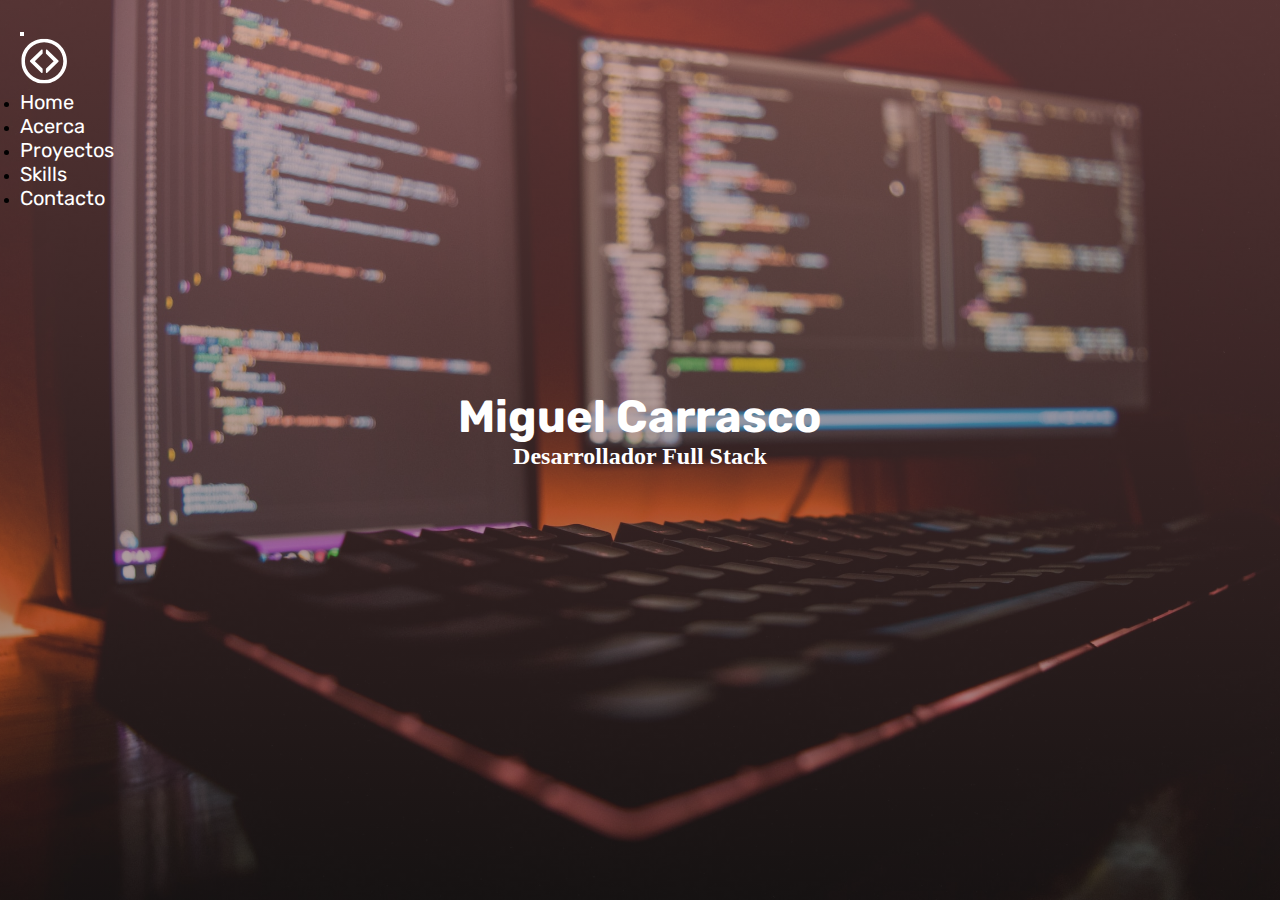
<file: index.html>
<!DOCTYPE html>
<html lang="es">

<head>
  <!-- METADATOS -->
  <meta charset="UTF-8">
  <meta name="author" content="Miguel Carrasco">
  <meta name="description" content="Portafolio Desarrollo Web Coderhouse">
  <meta name="keywords" content="HTML, CSS, JavaScript React">
  <meta name="viewport" content="width=device-width, initial-scale=1.0">
  <!-- Titulo -->
  <title>Portafolio Miguel Carrasco</title>
  <!-- fAVICON -->
  <link rel="icon" type="image/x-icon" href="./assets/img/favicon-16x16.png">
  <!--Instalación de bootstrap-->
  <link href="https://cdn.jsdelivr.net/npm/bootstrap@5.3.0/dist/css/bootstrap.min.css" rel="stylesheet"
    integrity="sha384-9ndCyUaIbzAi2FUVXJi0CjmCapSmO7SnpJef0486qhLnuZ2cdeRhO02iuK6FUUVM" crossorigin="anonymous">
  <!-- CSS-->
  <link rel="stylesheet" href="./css/style.css">
  <!-- FONTS -->
  <link rel="preconnect" href="https://fonts.googleapis.com">
  <link rel="preconnect" href="https://fonts.gstatic.com" crossorigin>
  <link href="https://fonts.googleapis.com/css2?family=Quicksand:wght@500&family=Rubik&display=swap" rel="stylesheet">
  <!-- iconos -->
  <link rel="stylesheet" href="https://cdn.jsdelivr.net/npm/bootstrap-icons@1.10.5/font/bootstrap-icons.css">
</head>

<body class="body-home">
  <header>
    <!-- Barra de navegacion -->
    <nav class="navbar navbar-expand-md navbar-light">
      <div class="container-fluid">
        <button class="navbar-toggler" type="button" data-bs-toggle="collapse" data-bs-target="#navbar-toggler"
          aria-controls="navbarTogglerDemo01" aria-expanded="false" aria-label="Toggle navigation">
          <span class="navbar-toggler-icon"></span>
        </button>
        <div class="collapse navbar-collapse" id="navbar-toggler">
          <a class="logo-container navbar-brand" href="#">
            <img class="logo img-fluido" src="./assets/img/icono-blanco.svg" alt="Logo">
          </a>
          <ul class="nav-underline navbar-nav d-flex justify-content-center align-items-center">
            <li class="nav-item">
              <a class="nav-link" href="#">Home</a>
            </li>
            <li class="nav-item">
              <a class="nav-link" href="./pages/acerca.html">Acerca</a>
            </li>
            <li class="nav-item">
              <a class="nav-link" href="./pages/proyectos.html">Proyectos</a>
            </li>
            <li class="nav-item">
              <a class="nav-link" href="./pages/skills.html">Skills</a>
            </li>
            <li class="nav-item">
              <a class="nav-link" href="./pages/contacto.html">Contacto</a>
            </li>
          </ul>
        </div>
      </div>
    </nav>
  </header>
  <!-- main -->
  <main>
    <section class="hero align-items-stretch">
      <div class="hero-principal d-flex flex-column justify-content-center align-items-center">
        <h1>Miguel Carrasco</h1>
        <h2>Desarrollador Full Stack</h2>
      </div>
    </section>
  </main>
  <!-- Bootstrap JS-->
  <script src="https://cdn.jsdelivr.net/npm/@popperjs/core@2.11.8/dist/umd/popper.min.js"
    integrity="sha384-I7E8VVD/ismYTF4hNIPjVp/Zjvgyol6VFvRkX/vR+Vc4jQkC+hVqc2pM8ODewa9r"
    crossorigin="anonymous"></script>
  <script src="https://cdn.jsdelivr.net/npm/bootstrap@5.3.0/dist/js/bootstrap.min.js"
    integrity="sha384-fbbOQedDUMZZ5KreZpsbe1LCZPVmfTnH7ois6mU1QK+m14rQ1l2bGBq41eYeM/fS"
    crossorigin="anonymous"></script>
</body>

</html>
</file>
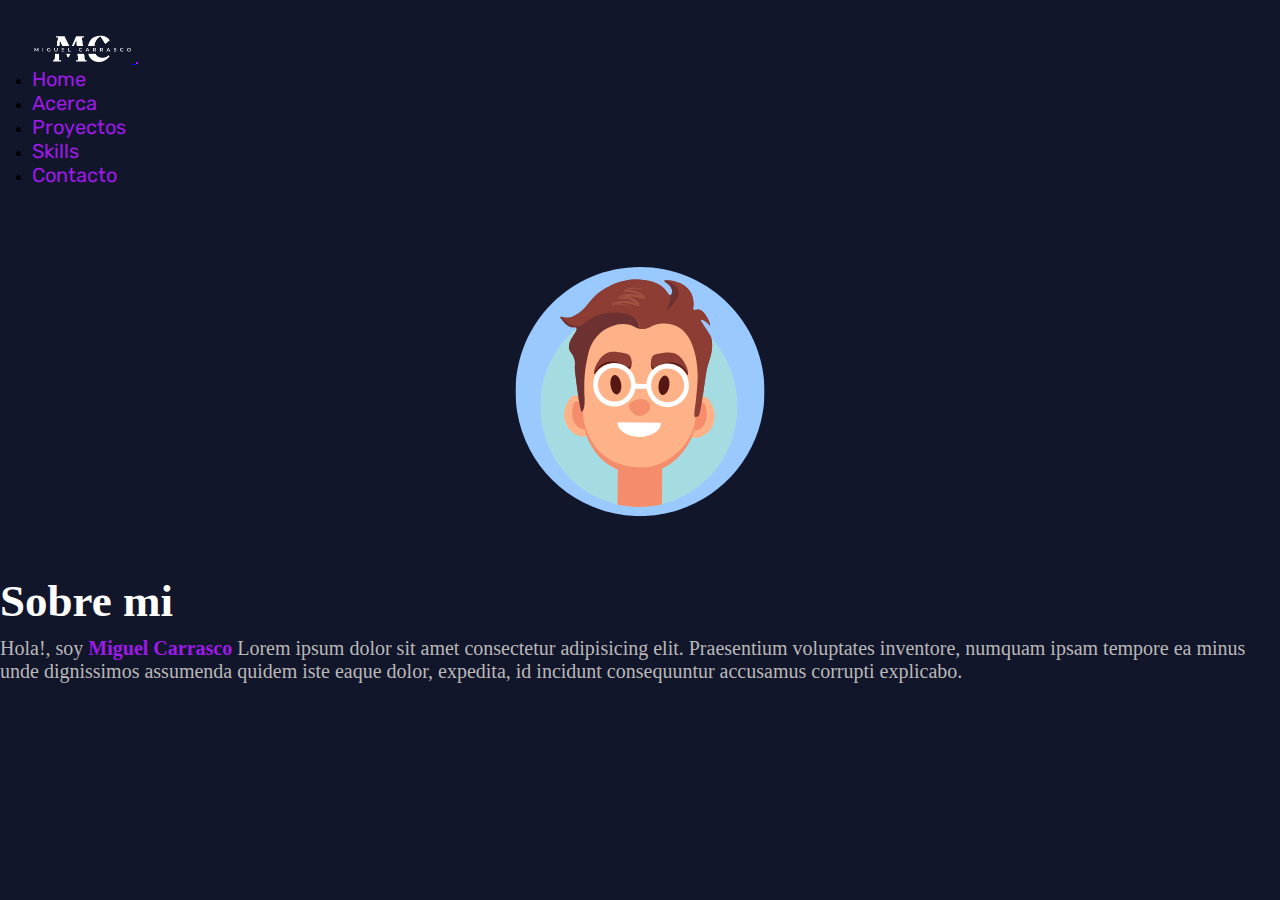
<file: pages/acerca.html>
<!DOCTYPE html>
<html lang="es">

<head>
    <!-- METADATOS -->
    <meta charset="UTF-8">
    <meta name="author" content="Miguel Carrasco">
    <meta name="description" content="Portafolio Desarrollo Web Coderhouse">
    <meta name="keywords" content="HTML, CSS, JavaScript React">
    <meta name="viewport" content="width=device-width, initial-scale=1.0">
    <!-- Titulo -->
    <title>Portafolio Miguel Carrasco</title>
    <!-- fAVICON -->
    <link rel="icon" type="image/x-icon" href="../assets/img/favicon-16x16.png">
    <!--Instalación de bootstrap-->
    <link href="https://cdn.jsdelivr.net/npm/bootstrap@5.3.0/dist/css/bootstrap.min.css" rel="stylesheet"
        integrity="sha384-9ndCyUaIbzAi2FUVXJi0CjmCapSmO7SnpJef0486qhLnuZ2cdeRhO02iuK6FUUVM" crossorigin="anonymous">
    <!-- CSS-->
    <link rel="stylesheet" href="../css/style.css">
    <!-- FONTS -->
    <link rel="preconnect" href="https://fonts.googleapis.com">
    <link rel="preconnect" href="https://fonts.gstatic.com" crossorigin>
    <link href="https://fonts.googleapis.com/css2?family=Quicksand:wght@500&family=Rubik&display=swap" rel="stylesheet">
    <!-- iconos -->
    <link rel="stylesheet" href="https://cdn.jsdelivr.net/npm/bootstrap-icons@1.10.5/font/bootstrap-icons.css">
</head>

<body class="body-nohome c-white-bg">
    <header>
        <!-- Barra de navegacion -->
        <nav class="navbar navbar-expand-lg align-content-center navbar-light nav-nohome" aria-label="navigation">
            <div class="container-fluid">
                <a class="logo-container navbar-brand" href="../index.html">
                    <img class="logo-nohome img-fluido" src="../assets/img/logomc-removebg-preview.png" width="100"
                        alt="Logo">
                </a>
                <button class="navbar-toggler" type="button" data-bs-toggle="collapse" data-bs-target="#navbarNav"
                    aria-controls="navbarNav" aria-expanded="false" aria-label="Toggle navigation">
                    <span class="navbar-toggler-icon"></span>
                </button>
                <div class="collapse navbar-collapse flex-row-reverse" id="navbarNav">
                    <ul class="nav-underline navbar-nav">
                        <li class="nav-item">
                            <a class="nav-link" href="../index.html">Home</a>
                        </li>
                        <li class="nav-item">
                            <a class="nav-link" href="#">Acerca</a>
                        </li>
                        <li class="nav-item">
                            <a class="nav-link" href="./proyectos.html">Proyectos</a>
                        </li>
                        <li class="nav-item">
                            <a class="nav-link" href="./skills.html">Skills</a>
                        </li>
                        <li class="nav-item">
                            <a class="nav-link" href="./contacto.html">Contacto</a>
                        </li>
                    </ul>
                </div>
            </div>
        </nav>
    </header>
    <!-- main -->
    <main>
        <section class="  about-section container p-0 p-sm-2 p-lg-5 d-flex  col-12  position-relative  flex-lg-row  ">
            <article class="container col-lg-6 d-flex justify-content-center align-items-center ">
                <div class="container-fluid text-center  ">
                    <div class="container-sobremi">
                        <h2 class="sobre-mi">
                            Sobre mi
                        </h2>
                    </div>
                    <p class="text-wrap">Hola!, soy <span class="span-nombre">Miguel Carrasco </span>Lorem
                        ipsum dolor sit amet consectetur adipisicing elit. Praesentium voluptates inventore,
                        numquam ipsam tempore ea minus unde dignissimos assumenda quidem iste eaque dolor, expedita, id
                        incidunt consequuntur accusamus corrupti explicabo.
                    </p>
            </article>
            <picture class=" my-img  col-lg-6  d-flex justify-content-center position-relative " id="glassContainer">
                <div class="GlassHover position-absolute" id="glassHover"></div>
                <img src="../assets/img/desarrollador3.svg" class="" alt="fotodev">
            </picture>
        </section>
        </section>
    </main>
    <!-- Bootstrap JS-->
    <script src="https://cdn.jsdelivr.net/npm/@popperjs/core@2.11.8/dist/umd/popper.min.js"
        integrity="sha384-I7E8VVD/ismYTF4hNIPjVp/Zjvgyol6VFvRkX/vR+Vc4jQkC+hVqc2pM8ODewa9r"
        crossorigin="anonymous"></script>
    <script src="https://cdn.jsdelivr.net/npm/bootstrap@5.3.0/dist/js/bootstrap.min.js"
        integrity="sha384-fbbOQedDUMZZ5KreZpsbe1LCZPVmfTnH7ois6mU1QK+m14rQ1l2bGBq41eYeM/fS"
        crossorigin="anonymous"></script>
</body>

</html>
</file>
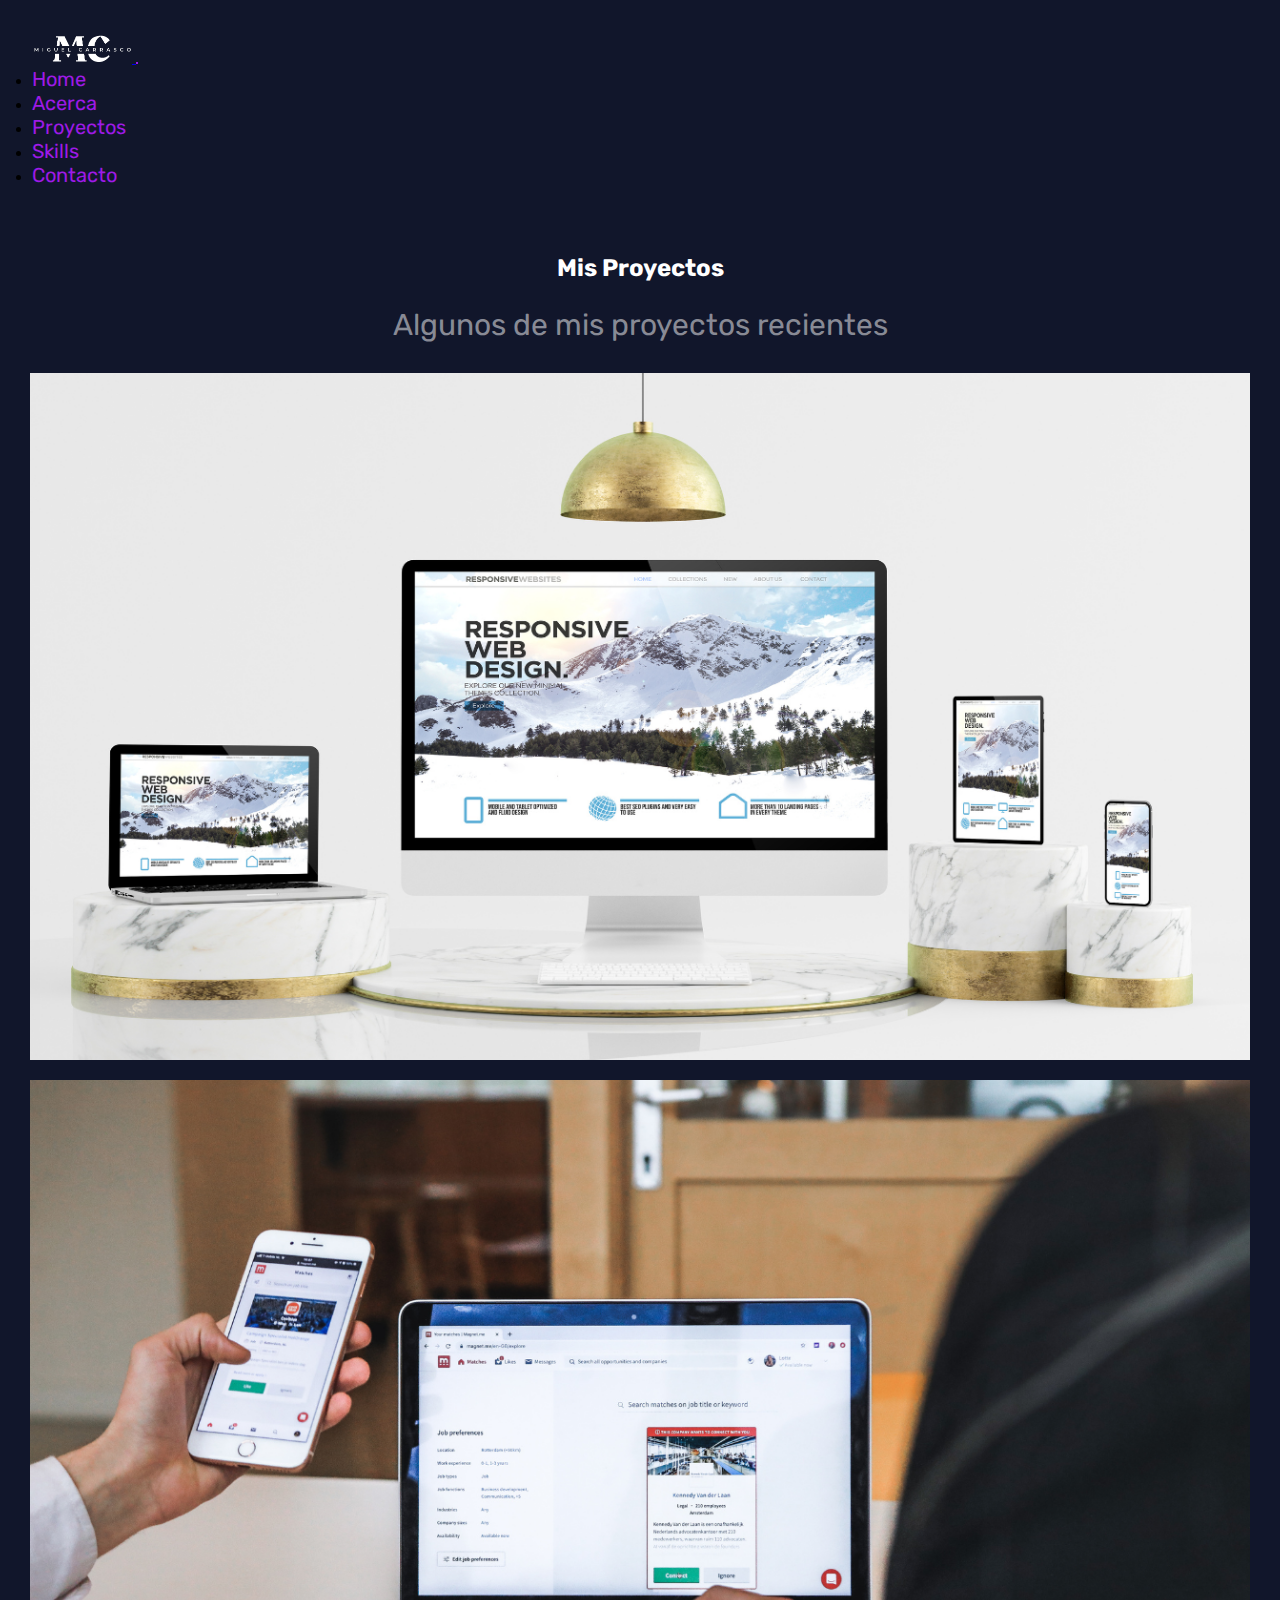
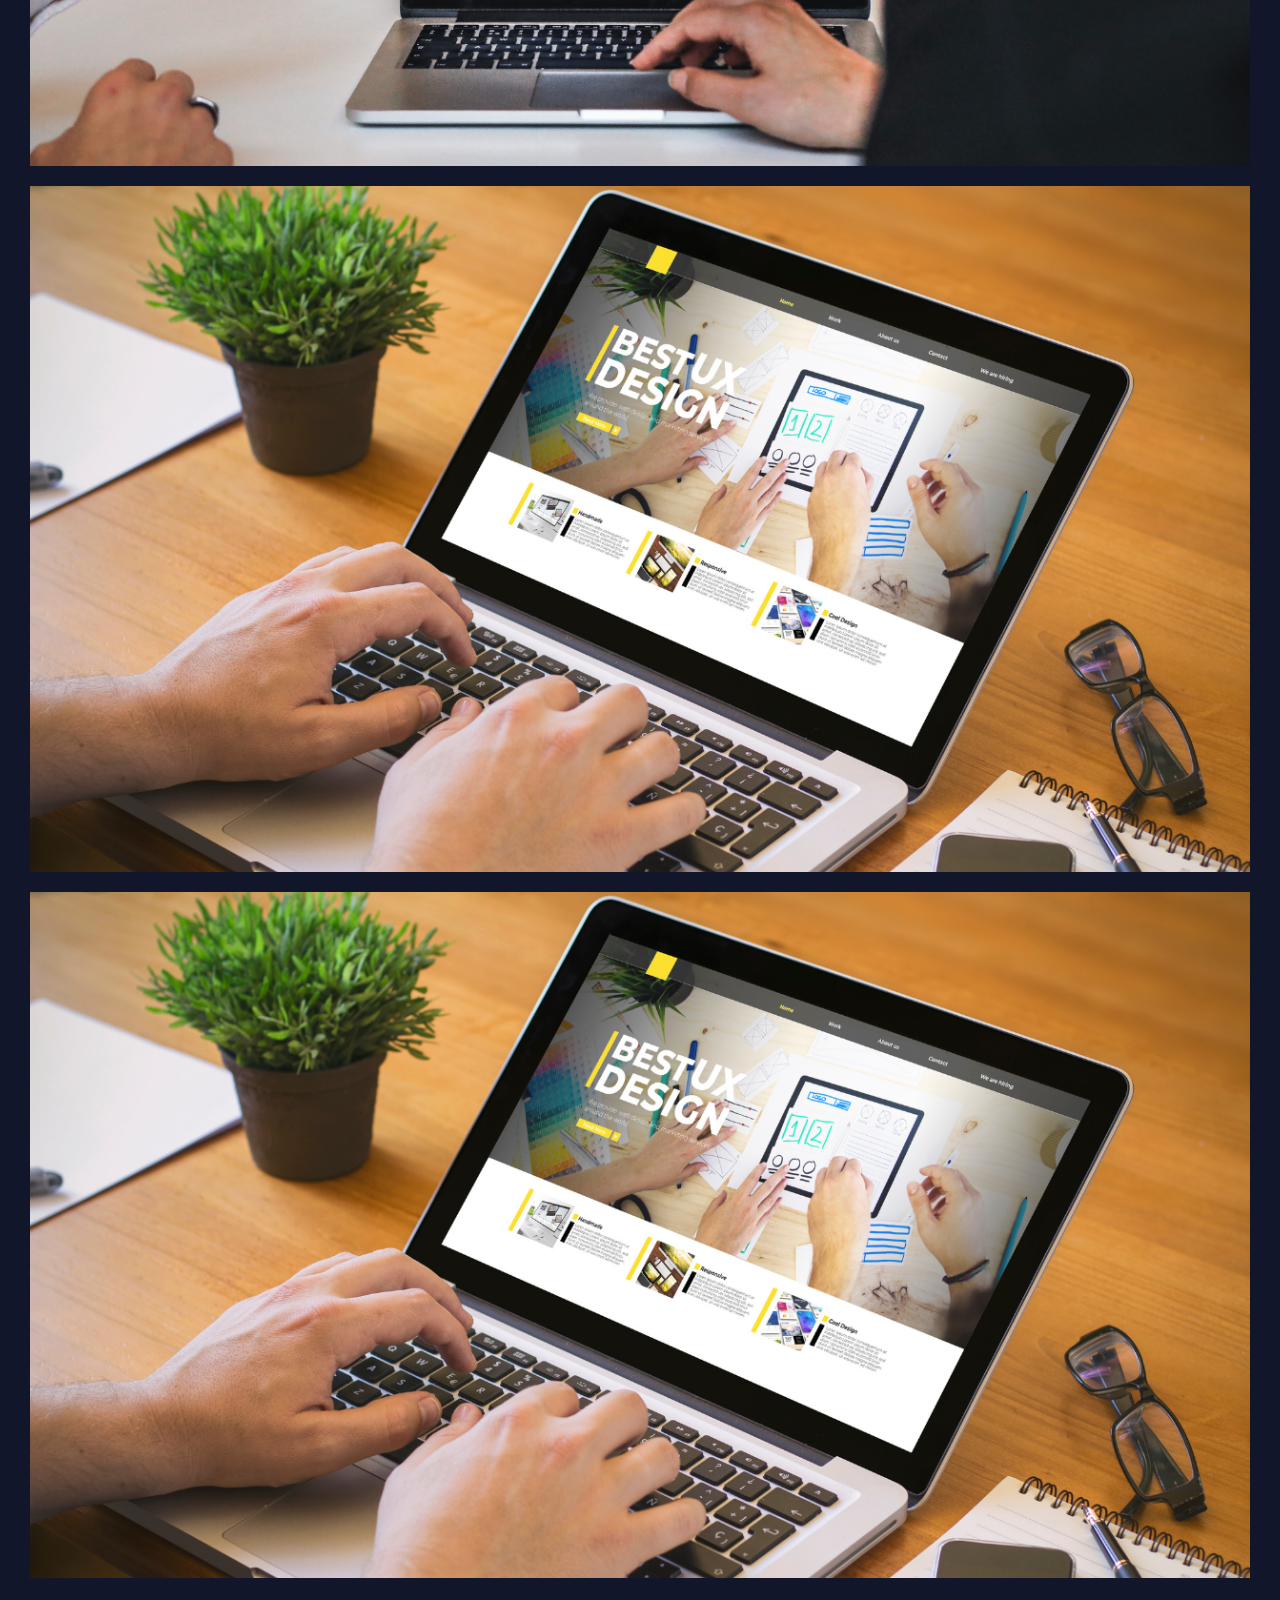
<file: pages/proyectos.html>
<!DOCTYPE html>
<html lang="es">

<head>
    <!-- METADATOS -->
    <meta charset="UTF-8">
    <meta name="author" content="Miguel Carrasco">
    <meta name="description" content="Portafolio Desarrollo Web Coderhouse">
    <meta name="keywords" content="HTML, CSS, JavaScript React">
    <meta name="viewport" content="width=device-width, initial-scale=1.0">
    <!-- Titulo -->
    <title>Portafolio Miguel Carrasco</title>
    <!-- fAVICON -->
    <link rel="icon" type="image/x-icon" href="../assets/img/favicon-16x16.png">
    <!--Instalación de bootstrap-->
    <link href="https://cdn.jsdelivr.net/npm/bootstrap@5.3.0/dist/css/bootstrap.min.css" rel="stylesheet"
        integrity="sha384-9ndCyUaIbzAi2FUVXJi0CjmCapSmO7SnpJef0486qhLnuZ2cdeRhO02iuK6FUUVM" crossorigin="anonymous">
    <!-- CSS-->
    <link rel="stylesheet" href="../css/style.css">
    <!-- FONTS -->
    <link rel="preconnect" href="https://fonts.googleapis.com">
    <link rel="preconnect" href="https://fonts.gstatic.com" crossorigin>
    <link href="https://fonts.googleapis.com/css2?family=Quicksand:wght@500&family=Rubik&display=swap" rel="stylesheet">
    <!-- iconos -->
    <link rel="stylesheet" href="https://cdn.jsdelivr.net/npm/bootstrap-icons@1.10.5/font/bootstrap-icons.css">
</head>

<body class="body-nohome c-white-bg">
    <header>
        <!-- Barra de navegacion -->
        <nav class="navbar navbar-expand-lg align-content-center navbar-light nav-nohome" aria-label="navigation">
            <div class="container-fluid">
                <a class="logo-container navbar-brand" href="../index.html">
                    <img class="logo-nohome img-fluido" src="../assets/img/logomc-removebg-preview.png" width="100"
                        alt="Logo">
                </a>
                <button class="navbar-toggler" type="button" data-bs-toggle="collapse" data-bs-target="#navbarNav"
                    aria-controls="navbarNav" aria-expanded="false" aria-label="Toggle navigation">
                    <span class="navbar-toggler-icon"></span>
                </button>
                <div class="collapse navbar-collapse flex-row-reverse" id="navbarNav">
                    <ul class="nav-underline navbar-nav">
                        <li class="nav-item">
                            <a class="nav-link" href="../index.html">Home</a>
                        </li>
                        <li class="nav-item">
                            <a class="nav-link" href="./acerca.html">Acerca</a>
                        </li>
                        <li class="nav-item">
                            <a class="nav-link" href="#">Proyectos</a>
                        </li>
                        <li class="nav-item">
                            <a class="nav-link" href="./skills.html">Skills</a>
                        </li>
                        <li class="nav-item">
                            <a class="nav-link" href="./contacto.html">Contacto</a>
                        </li>
                    </ul>
                </div>
            </div>
        </nav>
    </header>
    <!-- main -->
    <main>
        <section class="proyectos-recientes  d-flex flex-column">
            <div class="container-proyectos">
                <h2 class="texto-blanco">Mis Proyectos</h2>
                <p class="text-center">Algunos de mis proyectos recientes</p>
            </div>
            <!-- Galeria de proyectos -->
            <div class="container text-center proyectos-contenedor">
                <div class="row justify-content-center">
                    <!-- proyecto 1 -->
                    <div class="col-12 col-md-6 col-lg-4">
                        <div class="proyecto">
                            <img src="../assets/img/proyecto4.png" alt="">
                            <div class="overlay">
                                <p>Proyecto 1</p>
                                <div class="iconos-contenedor">
                                    <a href="#" target="_blank" rel="noopener noreferrer">
                                        <i class="bi bi-github"></i>
                                    </a>
                                </div>
                            </div>
                        </div>
                    </div>
                    <!-- proyecto 2 -->
                    <div class="col-12 col-md-6 col-lg-4">
                        <div class="proyecto">
                            <img src="../assets/img/proyecto3.png" alt="">
                            <div class="overlay">
                                <p>Proyecto 2</p>
                                <div class="iconos-contenedor">
                                    <a href="#" target="_blank" rel="noopener noreferrer">
                                        <i class="bi bi-github"></i>
                                    </a>
                                </div>
                            </div>
                        </div>
                    </div>
                    <!-- proyecto 3 -->
                    <div class="col-12 col-md-6 col-lg-4">
                        <div class="proyecto">
                            <img src="../assets/img/proyecto1.png" alt="">
                            <div class="overlay">
                                <p>Proyecto 3</p>
                                <div class="iconos-contenedor">
                                    <a href="#" target="_blank" rel="noopener noreferrer">
                                        <i class="bi bi-github"></i>
                                    </a>
                                </div>
                            </div>
                        </div>
                    </div>
                    <!-- proyecto 4 -->
                    <div class="col-12 col-md-6 col-lg-4 d-flex">
                        <div class="proyecto">
                            <img src="../assets/img/proyecto1.png" alt="">
                            <div class="overlay">
                                <p>Proyecto 4</p>
                                <div class="iconos-contenedor">
                                    <a href="#" target="_blank" rel="noopener noreferrer">
                                        <i class="bi bi-github"></i>
                                    </a>
                                </div>
                            </div>
                        </div>
                    </div>
                </div>
            </div>
        </section>
    </main>
    <!-- Bootstrap JS-->
    <script src="https://cdn.jsdelivr.net/npm/@popperjs/core@2.11.8/dist/umd/popper.min.js"
        integrity="sha384-I7E8VVD/ismYTF4hNIPjVp/Zjvgyol6VFvRkX/vR+Vc4jQkC+hVqc2pM8ODewa9r"
        crossorigin="anonymous"></script>
    <script src="https://cdn.jsdelivr.net/npm/bootstrap@5.3.0/dist/js/bootstrap.min.js"
        integrity="sha384-fbbOQedDUMZZ5KreZpsbe1LCZPVmfTnH7ois6mU1QK+m14rQ1l2bGBq41eYeM/fS"
        crossorigin="anonymous"></script>
</body>

</html>
</file>
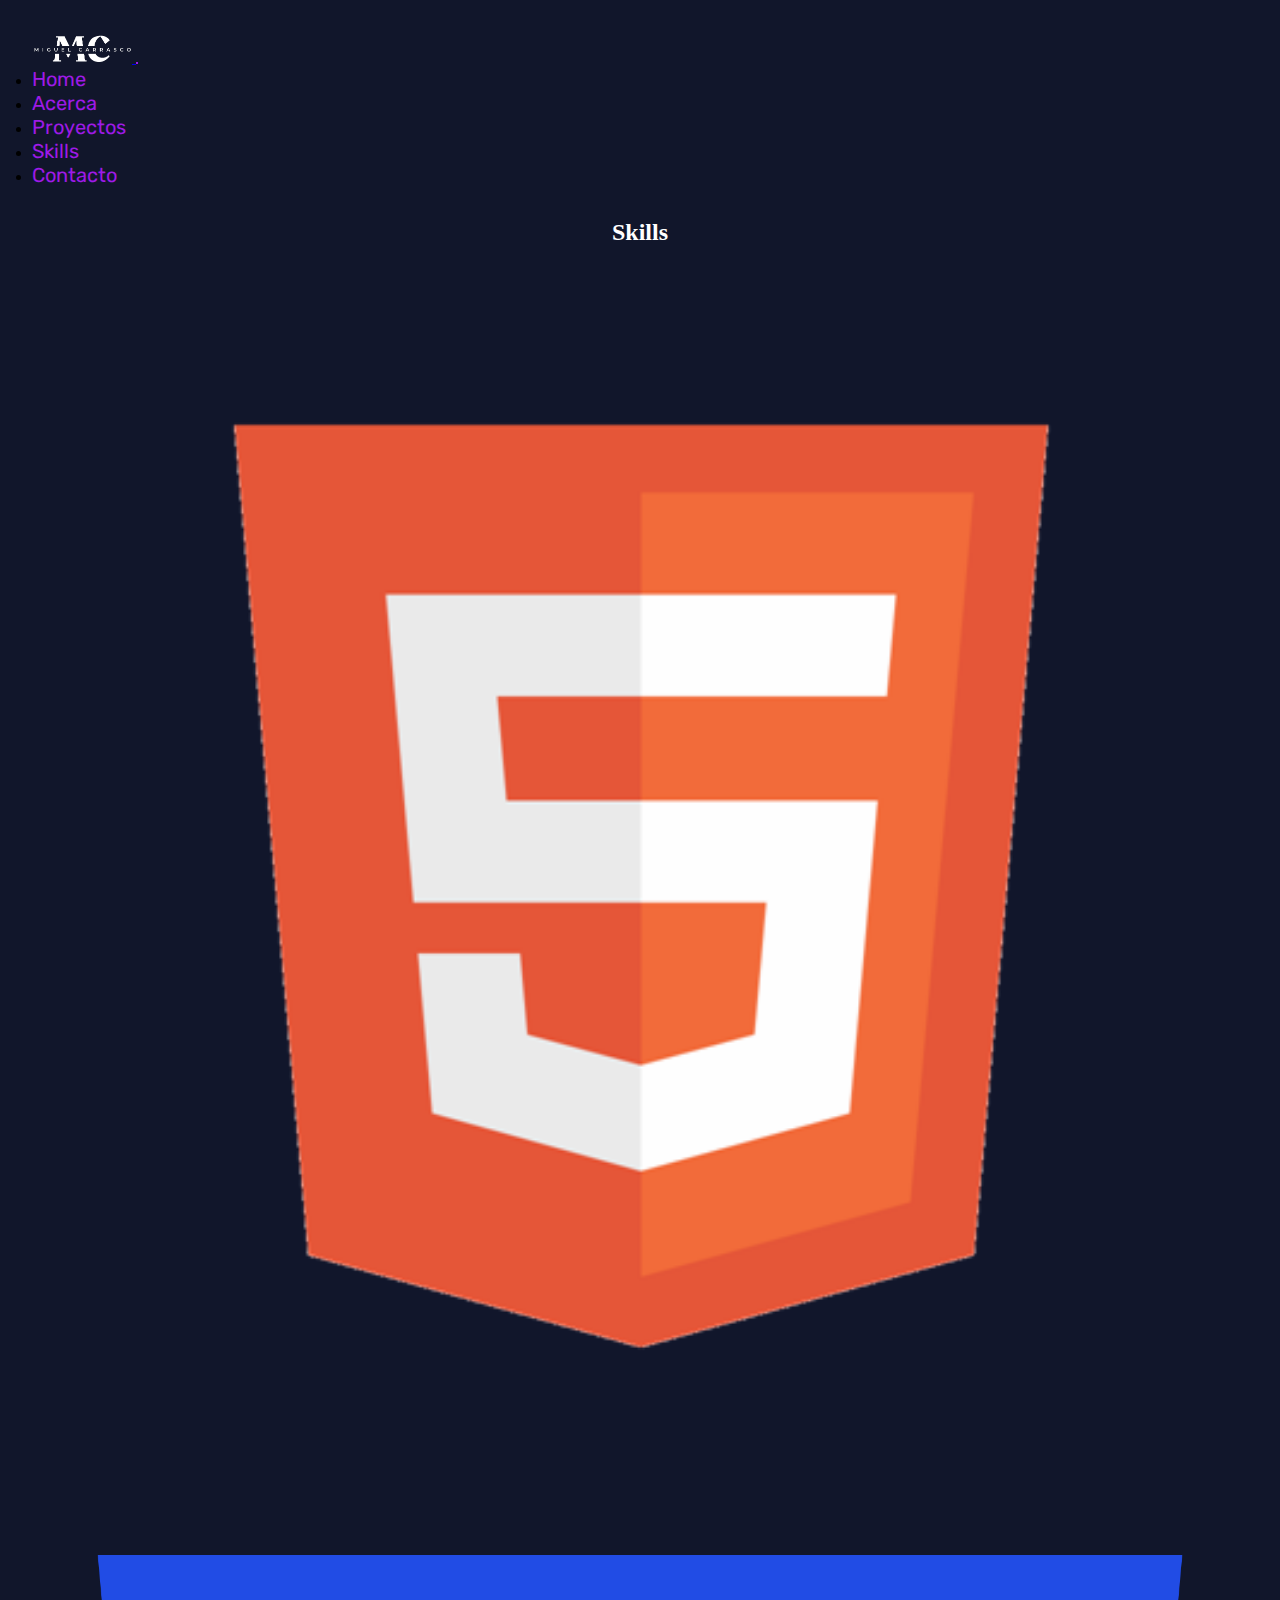
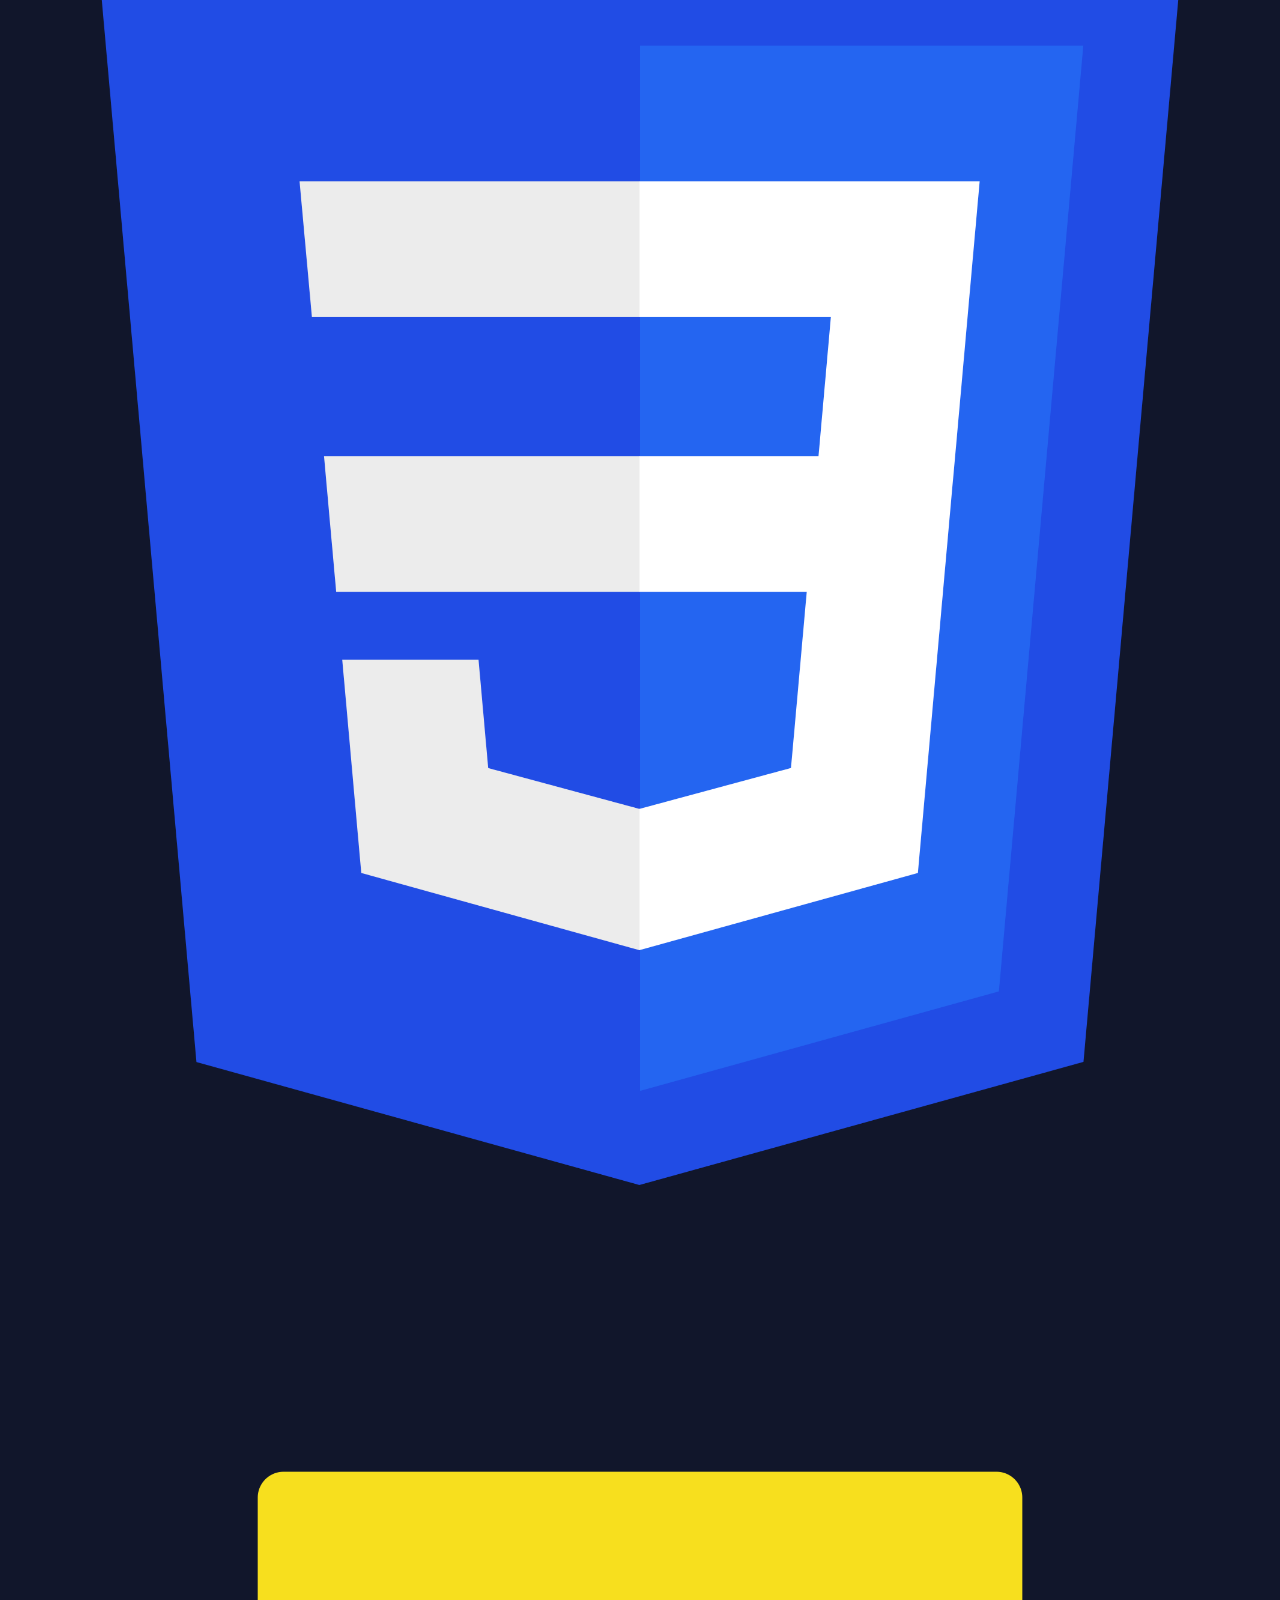
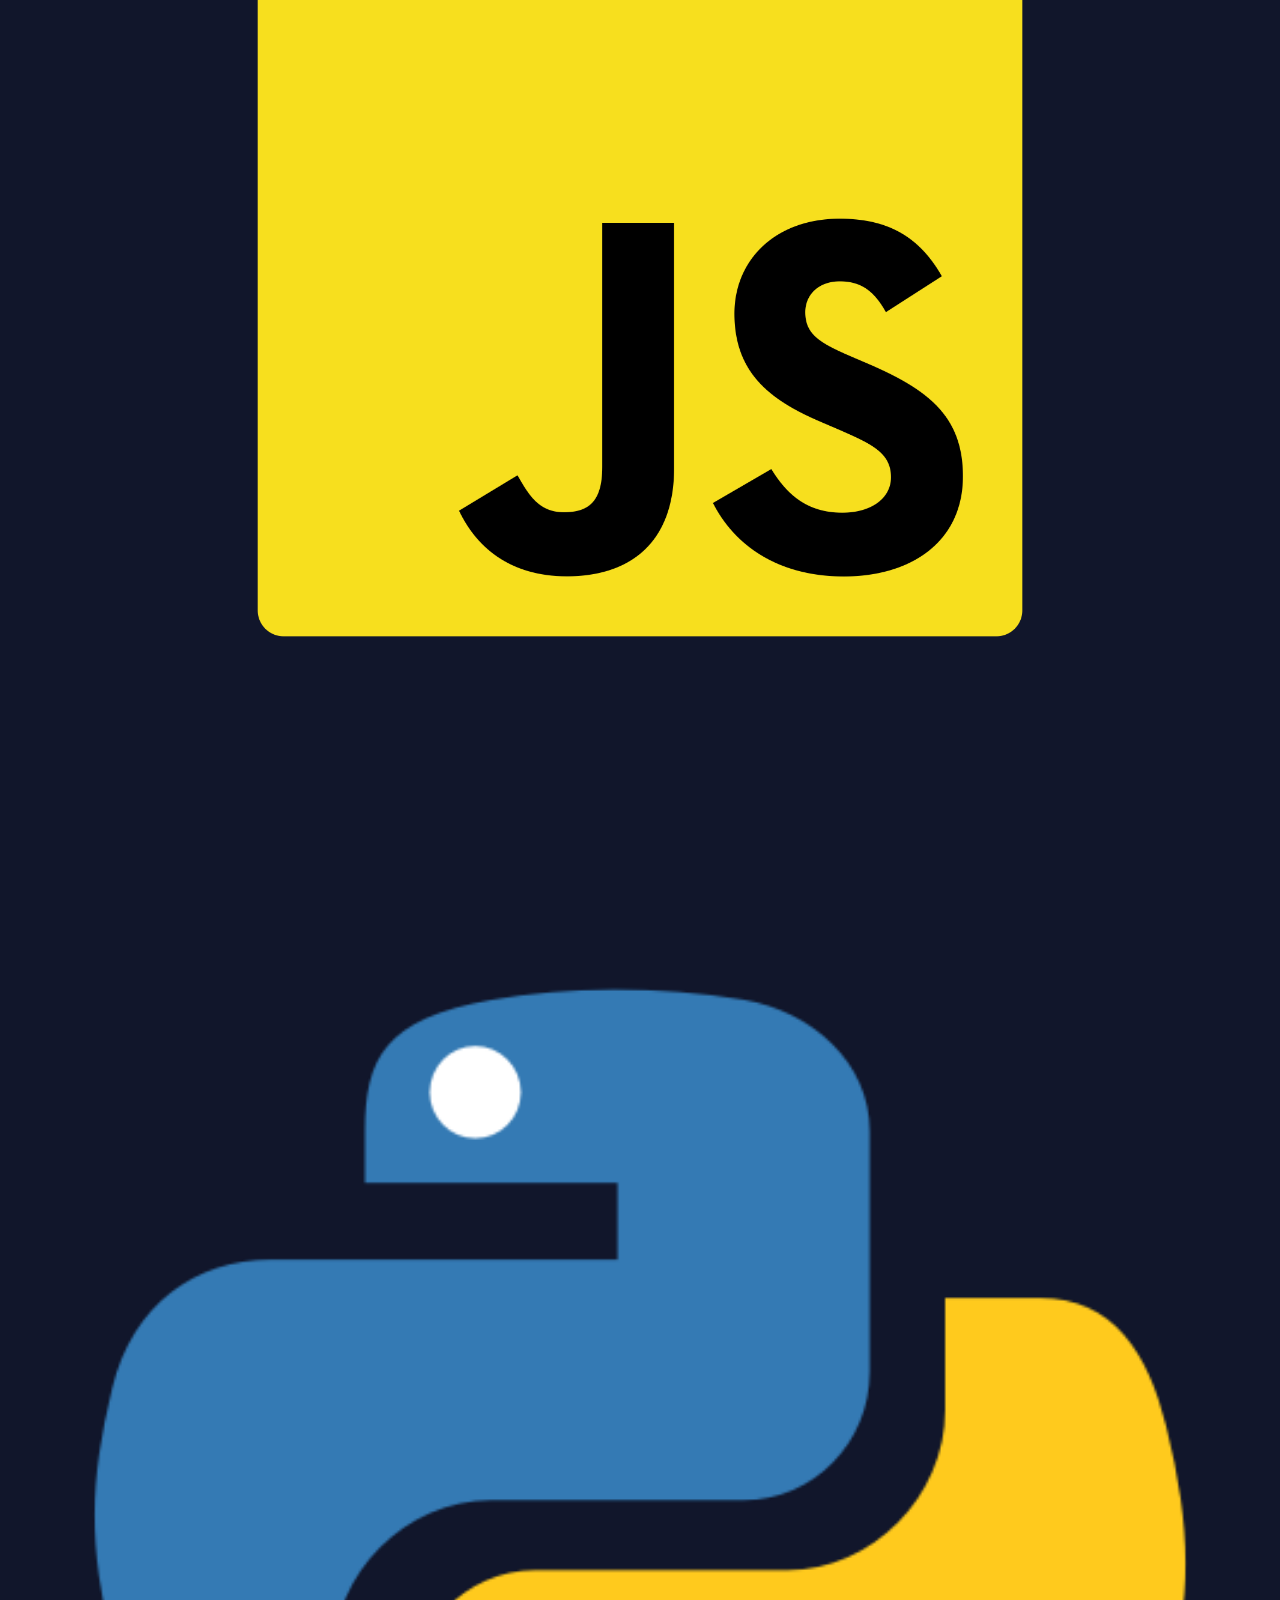
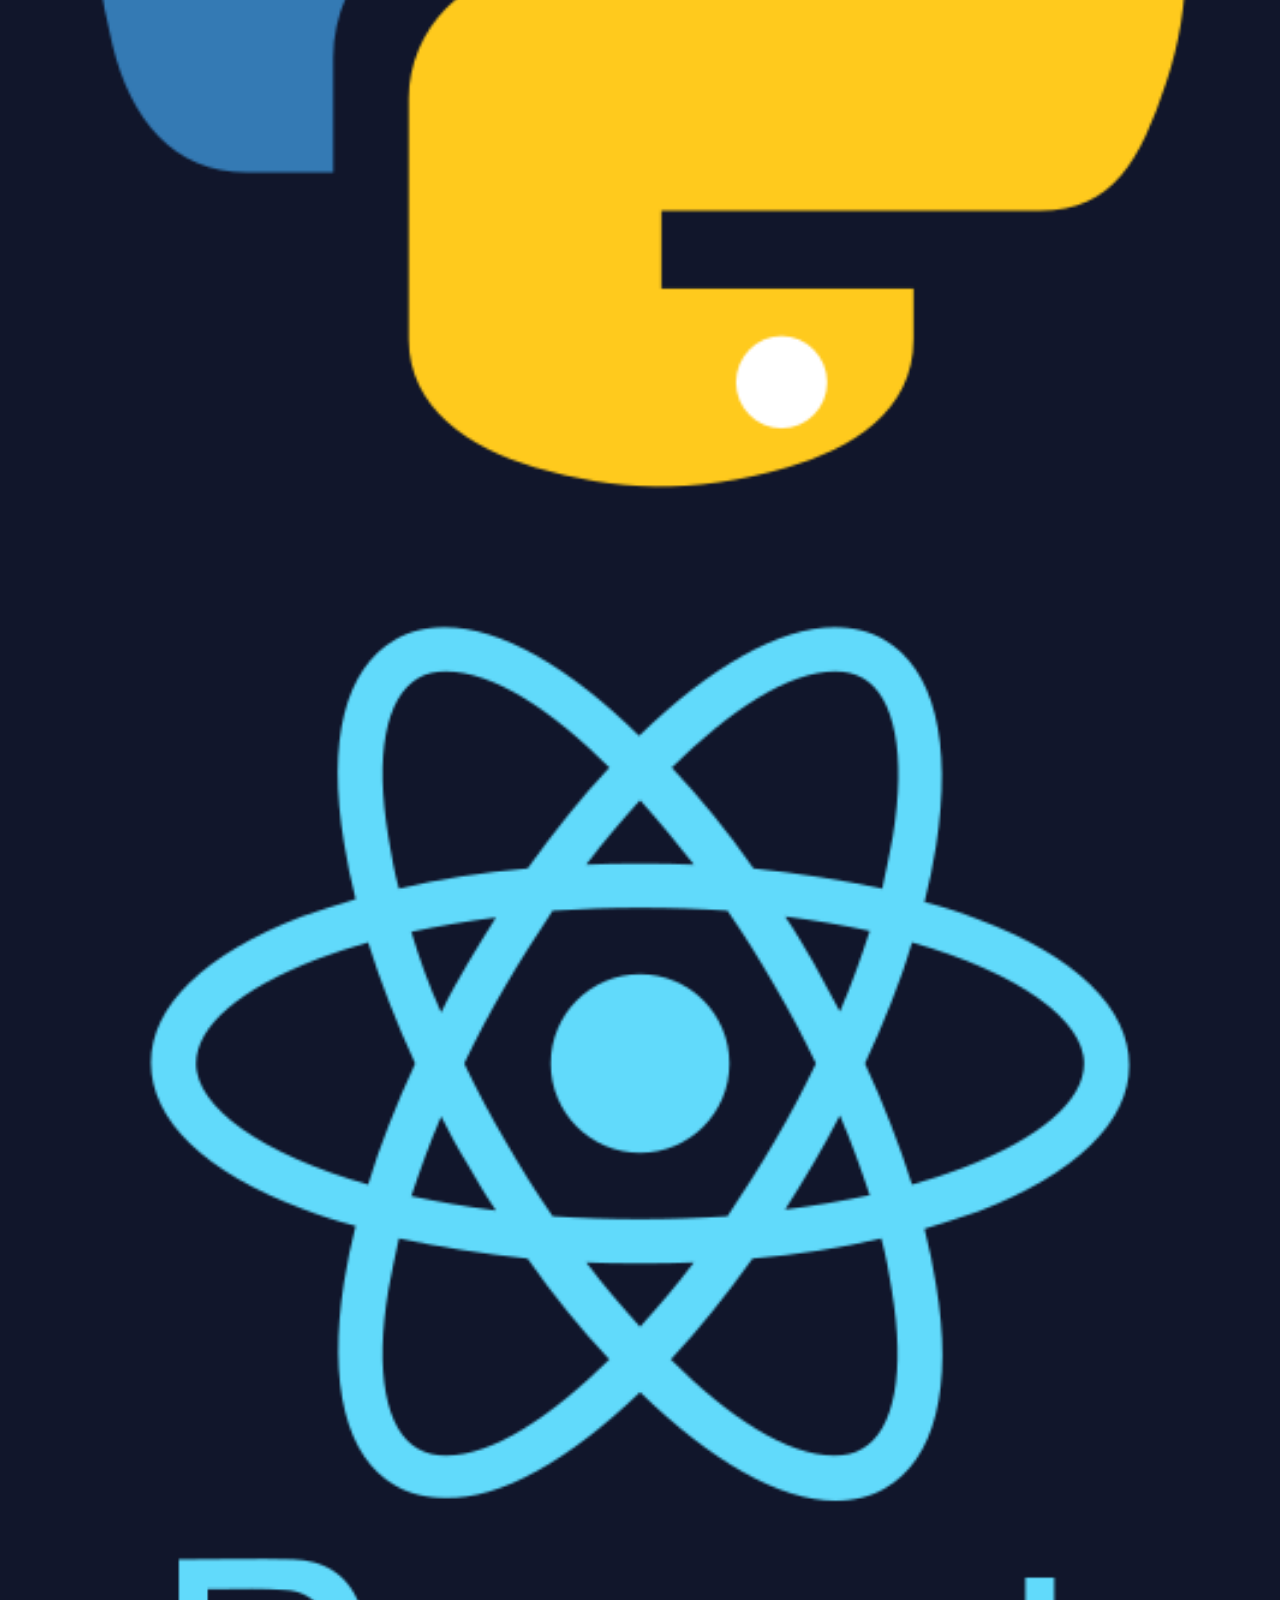
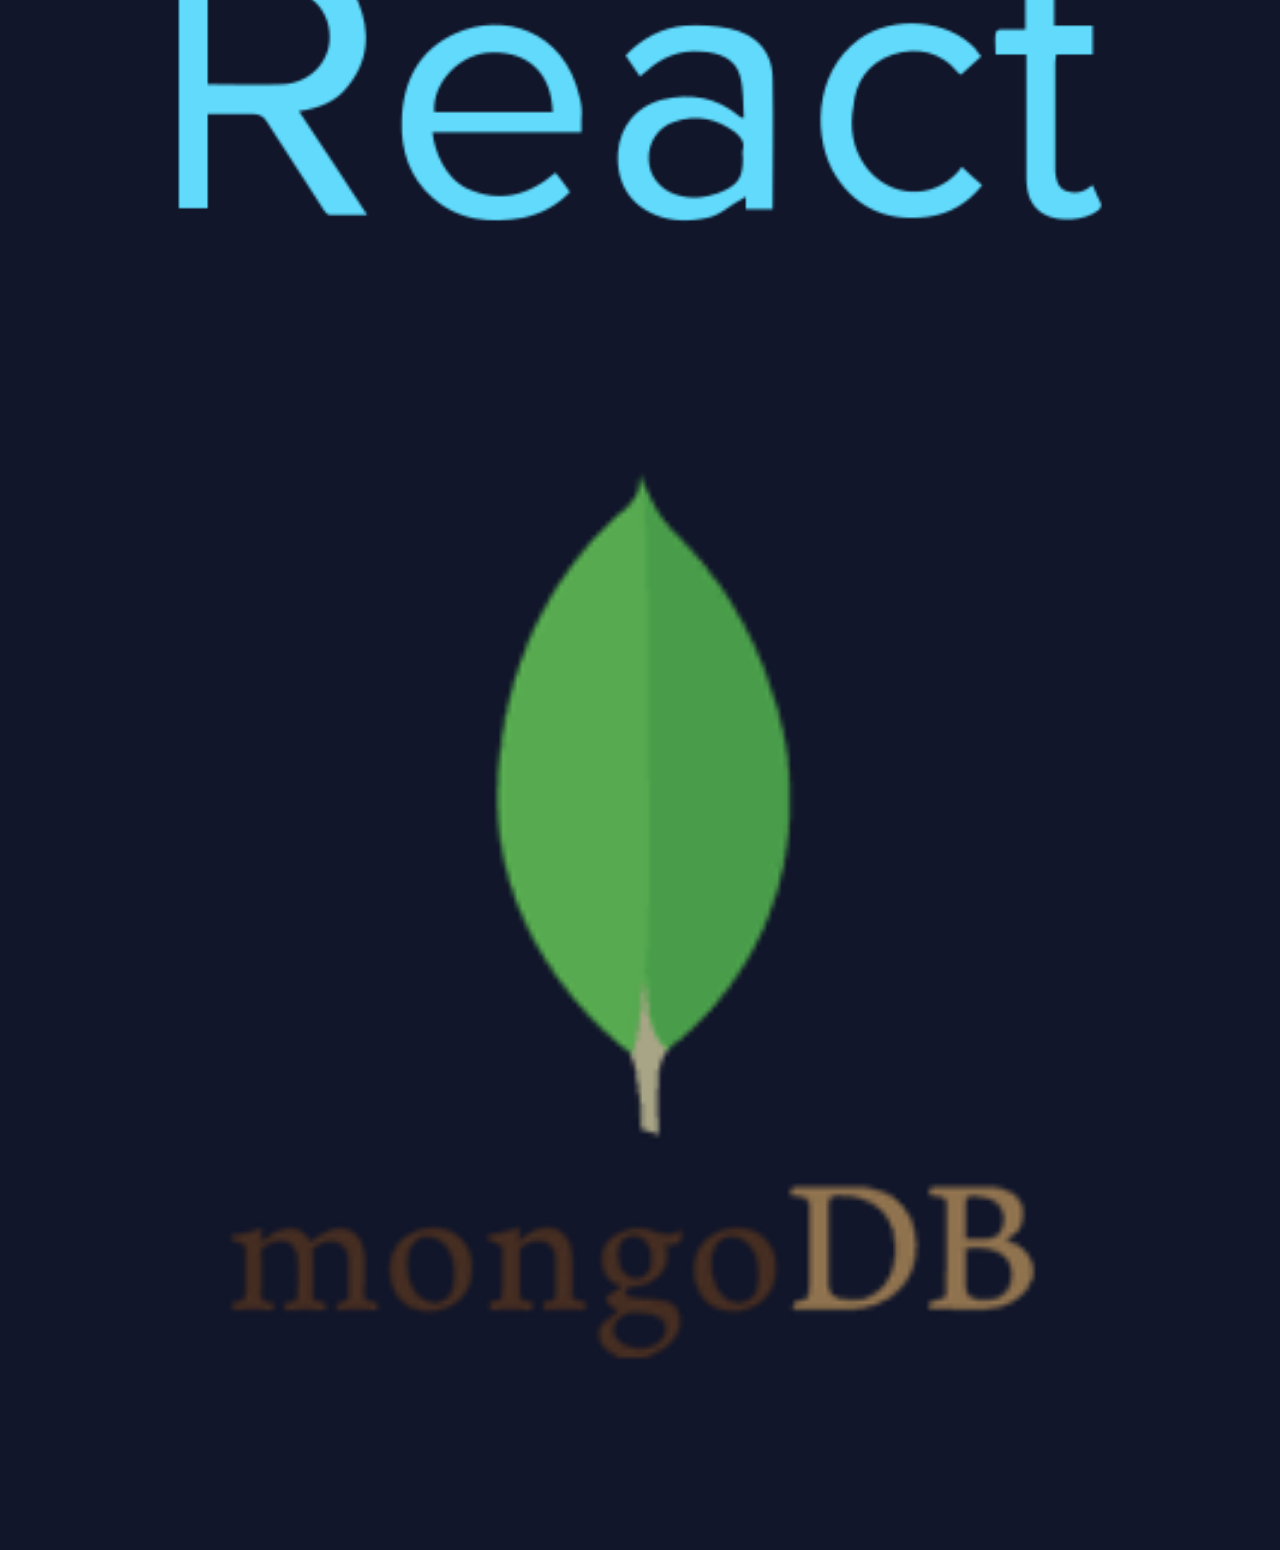
<file: pages/skills.html>
<!DOCTYPE html>
<html lang="es">

<head>
    <!-- METADATOS -->
    <meta charset="UTF-8">
    <meta name="author" content="Miguel Carrasco">
    <meta name="description" content="Portafolio Desarrollo Web Coderhouse">
    <meta name="keywords" content="HTML, CSS, JavaScript React">
    <meta name="viewport" content="width=device-width, initial-scale=1.0">
    <!-- Titulo -->
    <title>Portafolio Miguel Carrasco</title>
    <!-- fAVICON -->
    <link rel="icon" type="image/x-icon" href="../assets/img/favicon-16x16.png">
    <!--Instalación de bootstrap-->
    <link href="https://cdn.jsdelivr.net/npm/bootstrap@5.3.0/dist/css/bootstrap.min.css" rel="stylesheet"
        integrity="sha384-9ndCyUaIbzAi2FUVXJi0CjmCapSmO7SnpJef0486qhLnuZ2cdeRhO02iuK6FUUVM" crossorigin="anonymous">
    <!-- CSS-->
    <link rel="stylesheet" href="../css/style.css">
    <!-- FONTS -->
    <link rel="preconnect" href="https://fonts.googleapis.com">
    <link rel="preconnect" href="https://fonts.gstatic.com" crossorigin>
    <link href="https://fonts.googleapis.com/css2?family=Quicksand:wght@500&family=Rubik&display=swap" rel="stylesheet">
    <!-- iconos -->
    <link rel="stylesheet" href="https://cdn.jsdelivr.net/npm/bootstrap-icons@1.10.5/font/bootstrap-icons.css">
</head>

<body class="body-nohome c-white-bg">
    <header>
        <!-- Barra de navegacion -->
        <nav class="navbar navbar-expand-lg align-content-center navbar-light nav-nohome" aria-label="navigation">
            <div class="container-fluid">
                <a class="logo-container navbar-brand" href="../index.html">
                    <img class="logo-nohome img-fluido" src="../assets/img/logomc-removebg-preview.png" width="100"
                        alt="Logo">
                </a>
                <button class="navbar-toggler" type="button" data-bs-toggle="collapse" data-bs-target="#navbarNav"
                    aria-controls="navbarNav" aria-expanded="false" aria-label="Toggle navigation">
                    <span class="navbar-toggler-icon"></span>
                </button>
                <div class="collapse navbar-collapse flex-row-reverse" id="navbarNav">
                    <ul class="nav-underline navbar-nav">
                        <li class="nav-item">
                            <a class="nav-link" href="../index.html">Home</a>
                        </li>
                        <li class="nav-item">
                            <a class="nav-link" href="./acerca.html">Acerca</a>
                        </li>
                        <li class="nav-item">
                            <a class="nav-link" href="./proyectos.html">Proyectos</a>
                        </li>
                        <li class="nav-item">
                            <a class="nav-link" href="#">Skills</a>
                        </li>
                        <li class="nav-item">
                            <a class="nav-link" href="./contacto.html">Contacto</a>
                        </li>
                    </ul>
                </div>
            </div>
        </nav>
    </header>
    <!-- main -->
    <main>
        <section class="galeria-skills container">
            <div class="text-center pt-5">
                <h2>Skills</h2>
            </div>
            <div class="row">
                <div class="skills col-lg-4 col-md-6 col-sm-12"><img src="../assets/img/html5.png" alt=""></div>
                <div class="skills col-lg-4 col-md-6 col-sm-12"><img src="../assets/img/css3.png" alt=""></div>
                <div class="skills col-lg-4 col-md-6 col-sm-12"><img src="../assets/img/js.png" alt=""></div>
                <div class="skills col-lg-4 col-md-6 col-sm-12"><img src="../assets/img/PYTHON.png" alt=""></div>
                <div class="skills col-lg-4 col-md-6 col-sm-12"><img src="../assets/img/react.png" alt=""></div>
                <div class="skills col-lg-4 col-md-6 col-sm-12"><img src="../assets/img/Mongodb-PNG-Image-HD.png"
                        alt=""></div>
            </div>
        </section>
    </main>
    <!-- Bootstrap JS-->
    <script src="https://cdn.jsdelivr.net/npm/@popperjs/core@2.11.8/dist/umd/popper.min.js"
        integrity="sha384-I7E8VVD/ismYTF4hNIPjVp/Zjvgyol6VFvRkX/vR+Vc4jQkC+hVqc2pM8ODewa9r"
        crossorigin="anonymous"></script>
    <script src="https://cdn.jsdelivr.net/npm/bootstrap@5.3.0/dist/js/bootstrap.min.js"
        integrity="sha384-fbbOQedDUMZZ5KreZpsbe1LCZPVmfTnH7ois6mU1QK+m14rQ1l2bGBq41eYeM/fS"
        crossorigin="anonymous"></script>
</body>

</html>
</file>
<file: css/style.css>
* {
  margin: 0;
  padding: 0;
  box-sizing: border-box;
}

.body-home {
  background-color: rgb(250, 250, 250);
  background-image: linear-gradient(rgba(169, 103, 103, 0.5), rgba(43, 36, 36, 0.5)), url("../assets/img/cover.jpg");
  background-size: cover;
  background-repeat: no-repeat;
  background-attachment: fixed;
  background-position: center center;
}

.img-fluido {
  max-width: 100%;
  height: auto;
}

/* barra de navegacion */

.img-fluido img {
  max-width: 100%;
  height: auto;
  opacity: 1;

}


header .logo-container {
  max-width: 10rem;

}

.navbar {
  padding: 20px;
}

.navbar-light .navbar-toggler-icon{
  background-image: url("data:image/svg+xml,%3csvg xmlns='http://www.w3.org/2000/svg' viewBox='0 0 30 30'%3e%3cpath stroke='rgba%28255, 255, 255, 1%29' stroke-linecap='round' stroke-miterlimit='10' stroke-width='2' d='M4 7h22M4 15h22M4 23h22'/%3e%3c/svg%3e");
}

.navbar-light .navbar-toggler{
  border: 2px solid rgb(255, 255, 255);
}




.nav-nohome .navbar-toggler-icon{
  background-image: url("data:image/svg+xml,%3csvg xmlns='http://www.w3.org/2000/svg' viewBox='0 0 30 30'%3e%3cpath stroke='rgba%28158, 26, 230, 1%29' stroke-linecap='round' stroke-miterlimit='10' stroke-width='2' d='M4 7h22M4 15h22M4 23h22'/%3e%3c/svg%3e");
}

.nav-nohome .navbar-toggler{
  border: 1px solid rgb(158, 26, 230);
}

.navbar-collapse {
  align-items: center;
  justify-content: space-between;
}

.navbar ul li a {
  color: rgb(255, 255, 255);
  text-decoration: none;
  list-style: none;
  font-size: 20px;
  font-family: 'Rubik', sans-serif;
}

.navbar ul li:hover a {
  color: black;
  font-weight: bold;
}



/* darle clase al icono y toggler */


/* Estilos Generales */

section {
  display: flex;
  flex-direction: column;
  align-items: center;
  justify-content: center;
}

h1 {
  font-size: 2.5rem;
  font-family: 'Rubik', sans-serif;
}

.seccion-oscura {
  color: white;
  background-color: #1b1b32;
}

.seccion-clara {
  background-color: white;
  color: black;
}

.seccion-titulo {
  font-size: 40px;
  padding: .9375rem 0;
  font-family: 'Rubik', sans-serif;
}

.seccion-descripcion {
  font-size: 1.3rem;
  color: aliceblue;
}

.seccion-texto {
  font-size: 19.2px;
}

.btn-info {
  font-size: 1.1rem;
  margin: 1.25rem;

}

.texto-negro {
  color: black;
}

.texto-blanco {
  color: white;
}

/* main home */
.hero {
  min-height: 25rem;
  text-align: center;

}

.hero-principal {
  padding: 3rem;
}


.hero-principal h1 {
  font-size: 2.8125rem;
  color: white;
}

.hero-principal h2 {
  font-size: 1.5rem;
  color: white;
}

.span-nombre {
  color: rgb(158, 26, 230);
  font-weight: 700;
}


.sobre-mi {
  color: white;
  padding-bottom: .625rem;
  font-size: 2.8125rem;

}

.text-wrap {
  color: rgb(187, 184, 184);
}

/* Acerca */

.body-nohome {
  background-color: white;
}

.nav-nohome {
  padding: 2rem;
}


.navbar-collapse {
  align-items: center;
  justify-content: space-between;
}

.nav-nohome ul li a {
  color: rgb(158, 26, 230);
  text-decoration: none;
  list-style: none;
  font-size: 20px;
}

.nav-nohome ul li:hover a {
  color: rgb(254, 254, 254);
}



.c-white-bg {
  background-color: rgb(17, 22, 43)
}

/* .container-acerca {
  height: 130px;
  padding: 10px;
  border: 3px solid black;
}
 */

.about-section {
  flex-direction: column-reverse;
}

.text-wrap {
  font-size: 1.25rem;
}

.about-section .my-img {
  max-width: 500px;
  margin: 0 auto;
  padding: 3rem;
}

.about-section .my-img img {
  border-radius: 0.5rem;
  min-width: 16rem;
}

/* proyectos */

.container-proyectos h2 {
  text-align: center;
  padding: .9375rem 0;
  font-family: 'Rubik', sans-serif;
}

.container-proyectos p {
  padding-top: .625rem;
  font-size: 1.875rem;
  font-family: 'Rubik', sans-serif;
  color: rgba(255, 255, 255, 0.518);
}

.proyectos-recientes {
  padding: 20px 20px;
}

.proyectos-recientes img {
  height: 100%;
  width: 100%;
  padding: 10px;
  border-radius: 10px;
  display: block;
  transition: all 0.2s ease;
}

.proyectos-contenedor {
  padding-top: 20px;
  margin-bottom: 40px;
}

.overlay {
  transition: all 0.2s ease;
  opacity: 0;
  position: absolute;
  top: 50%;
  left: 50%;
  transform: translate(-50%, -50%);
  text-align: center;
}

.overlay p {
  font-size: 15px;
  font-weight: bold;
  margin-bottom: 0;
  color: white;
}

.proyecto {
  position: relative;

}

.proyecto:hover img {
  opacity: 0.1;
  border: 2px solid rgb(158, 26, 230);

}

.proyecto:hover .overlay {
  opacity: 1;
}

.overlay .iconos-contenedor {
  display: flex;
}

.overlay i {
  color: rgb(158, 26, 230);
  font-size: 60px;
  margin: 10px;
}


/* skills */

.skills {
  margin: 0;
  padding: 25px;
}

.galeria-skills img {
  width: 100%;
  height: 100%;
  object-fit: cover;
}

.galeria-skills h2 {
  color: white;
}

/* CONTACTO */

.form-group {
  color: white;
}

.contacto button {
  font-size: 15px;
  background-color: #DADFE5;
  color: #080808;
  display: flex;
}

/* .contacto .container-fluid button:hover {
  transform: scale(1.02);
  transition: all 0.5s;
  background-color: #365e4b;
  color: white;
} */




/* footer */

footer {
  min-height: 5px;
  color: white;
}


.footer-texto {
  font-size: 1.5rem;
  padding: 20px;
  margin-bottom: 10px;
  font-family: 'Quicksand', sans-serif;
}

.iconos-redes-sociales a {
  width: 50px;
  height: 50px;
  display: flex;
  align-items: center;
  justify-content: center;
  padding: 2px;
  margin: 10px;
  border: 2px solid white;
  border-radius: 50%;
  transition: all 0.2s ease-in;
}

.iconos-redes-sociales i {
  color: white;
  font-size: 1.5rem;
  transition: all 0.2s ease-in;
}

.iconos-redes-sociales a:hover {
  background-color: white;
  border: 2px solid rgb(13, 110, 253);
}

.iconos-redes-sociales a:hover i {
  color: black;
}


.derechos-de-autor {
  font-size: 15px;
  color: #aeaeae;
  padding: 20px;
  margin-top:  2px solid green;
}




/* Responsive - adaptable */

@media screen and (max-width: 25rem) {
  .overlay p {
    font-size: 1.125rem;

  }

  .overlay i {
    font-size: 2.5rem;
  }
}

@media screen and (max-width: 767px) {
  .navbar-brand {
    display: none;
  }
}
</file>
